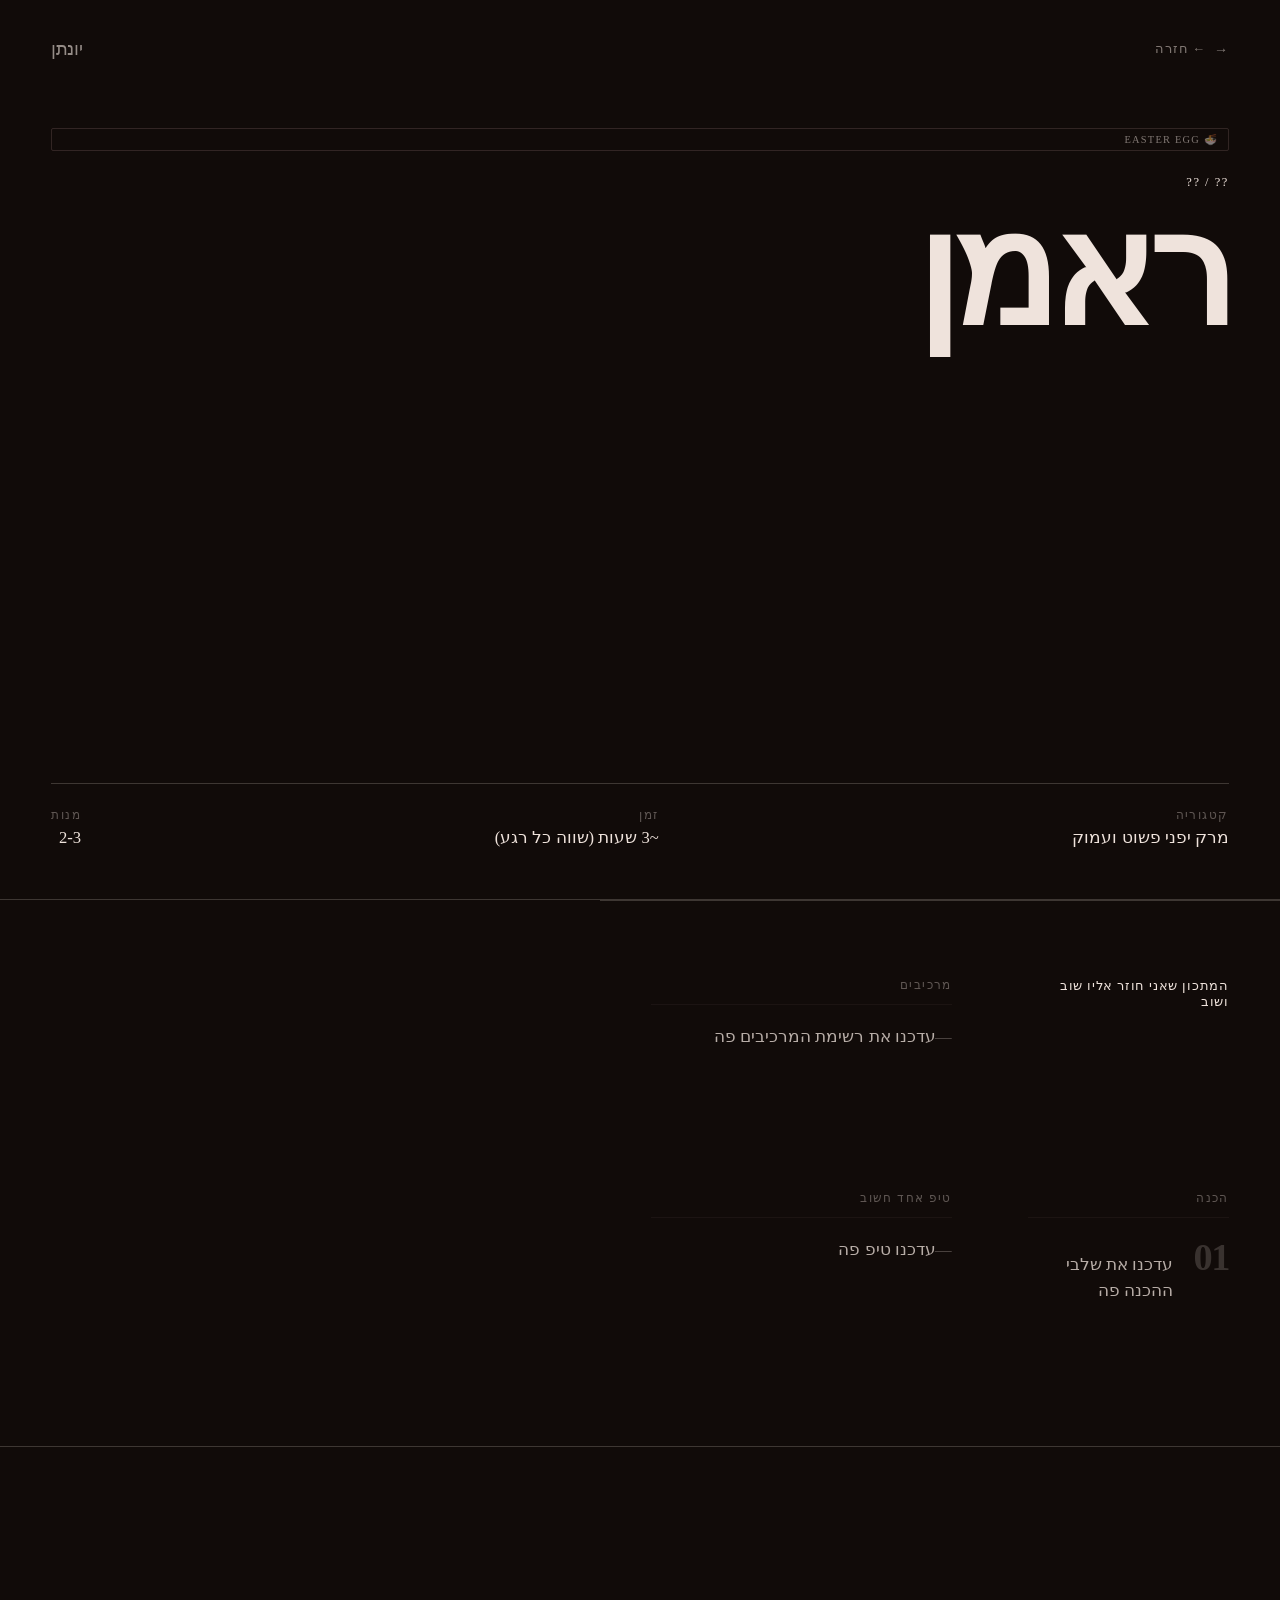
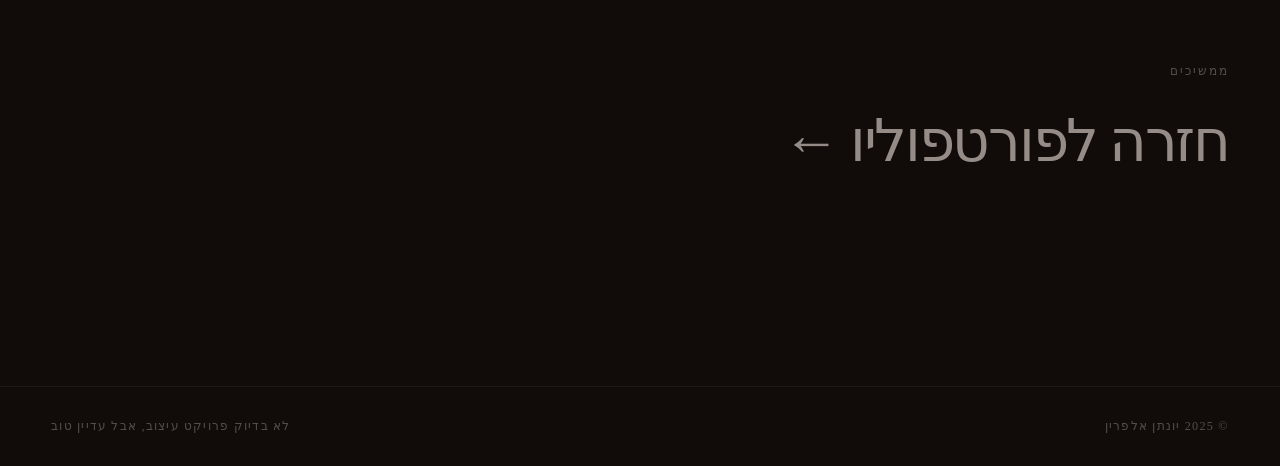
<file: ramen.html>
<!DOCTYPE html>
<html lang="he" dir="rtl">

<head>
    <meta charset="UTF-8" />
    <meta name="viewport" content="width=device-width, initial-scale=1.0" />
    <title>ראמן - המתכון הסודי</title>
    <link rel="preconnect" href="https://api.fontshare.com" />
    <link href="https://api.fontshare.com/v2/css?f[]=sentient@400,500,700&display=swap" rel="stylesheet" />
    <link rel="stylesheet" href="proj.css" />
    <style>
        /* Extra styles for the recipe page */
        .recipe-note {
            font-size: clamp(.75rem, 1vw, .85rem);
            letter-spacing: .06em;
            text-transform: uppercase;
            opacity: .35;
            margin-bottom: 3rem;
        }

        .recipe-section {
            margin-bottom: clamp(2.5rem, 5vw, 4rem);
        }

        .recipe-section-title {
            font-size: clamp(.7rem, .9vw, .85rem);
            letter-spacing: .12em;
            text-transform: uppercase;
            opacity: .35;
            margin-bottom: 1.25rem;
            padding-bottom: .75rem;
            border-bottom: 1px solid rgba(233, 184, 184, .15);
        }

        .recipe-list {
            list-style: none;
            display: flex;
            flex-direction: column;
            gap: .65rem;
        }

        .recipe-list li {
            font-size: clamp(.9rem, 1.3vw, 1.1rem);
            opacity: .75;
            line-height: 1.5;
            padding-right: 1rem;
            position: relative;
        }

        .recipe-list li::before {
            content: '—';
            position: absolute;
            right: 0;
            opacity: .4;
        }

        .recipe-steps {
            list-style: none;
            counter-reset: step;
            display: flex;
            flex-direction: column;
            gap: 1.25rem;
        }

        .recipe-steps li {
            counter-increment: step;
            display: grid;
            grid-template-columns: 2.5rem 1fr;
            gap: 1rem;
            align-items: baseline;
        }

        .recipe-steps li::before {
            content: counter(step, decimal-leading-zero);
            font-size: clamp(1.8rem, 3vw, 2.5rem);
            font-weight: 700;
            letter-spacing: -.04em;
            opacity: .18;
            line-height: 1;
        }

        .recipe-steps li span {
            font-size: clamp(.9rem, 1.3vw, 1.1rem);
            opacity: .75;
            line-height: 1.6;
        }

        .secret-badge {
            display: inline-block;
            font-size: .65rem;
            letter-spacing: .12em;
            text-transform: uppercase;
            border: 1px solid rgba(233, 184, 184, .3);
            padding: .25rem .6rem;
            border-radius: 2px;
            opacity: .5;
            margin-bottom: 1.5rem;
        }

        [dir="ltr"] .recipe-list li {
            padding-right: 0;
            padding-left: 1rem;
        }
        [dir="ltr"] .recipe-list li::before {
            right: auto;
            left: 0;
        }
    </style>
</head>

<body>
    <div id="cursor"></div>
    <div id="thread"></div>

    <nav>
        <a href="index.html" class="nav-back">← חזרה</a>
        <a href="index.html" class="nav-logo">יונתן</a>
    </nav>

    <section class="proj-hero">
        <span class="secret-badge">🍜 easter egg</span>
        <p class="proj-number reveal">?? / ??</p>
        <h1 class="proj-title reveal" style="transition-delay:.1s">ראמן</h1>
        <div class="proj-meta reveal" style="transition-delay:.2s">
            <div class="proj-meta-item">
                <div class="proj-meta-label">קטגוריה</div>
                <div class="proj-meta-value">מרק יפני פשוט ועמוק</div>
            </div>
            <div class="proj-meta-item">
                <div class="proj-meta-label">זמן</div>
                <div class="proj-meta-value">~3 שעות (שווה כל רגע)</div>
            </div>
            <div class="proj-meta-item">
                <div class="proj-meta-label">מנות</div>
                <div class="proj-meta-value">2-3</div>
            </div>
        </div>
    </section>

    <div class="proj-description" style="max-width: 680px;">
        <p class="recipe-note reveal">המתכון שאני חוזר אליו שוב ושוב</p>

        <!-- Ingredients section - FILL THIS IN -->
        <div class="recipe-section reveal">
            <div class="recipe-section-title">מרכיבים</div>
            <ul class="recipe-list">
                <li>עדכנו את רשימת המרכיבים פה</li>
            </ul>
        </div>

        <!-- Steps section - FILL THIS IN -->
        <div class="recipe-section reveal" style="transition-delay:.1s">
            <div class="recipe-section-title">הכנה</div>
            <ol class="recipe-steps">
                <li><span>עדכנו את שלבי ההכנה פה</span></li>
            </ol>
        </div>

        <!-- Tips -->
        <div class="recipe-section reveal" style="transition-delay:.2s">
            <div class="recipe-section-title">טיפ אחד חשוב</div>
            <ul class="recipe-list">
                <li>עדכנו טיפ פה</li>
            </ul>
        </div>
    </div>

    <div class="proj-next">
        <span class="proj-next-label">ממשיכים</span>
        <a href="index.html" class="proj-next-link">חזרה לפורטפוליו ←</a>
    </div>

    <footer>
        <span>© 2025 יונתן אלפרין</span>
        <span>לא בדיוק פרויקט עיצוב, אבל עדיין טוב</span>
    </footer>

    <script src="proj.js"></script>
</body>

</html>
</file>
<file: proj.css>
*,
*::before,
*::after {
    box-sizing: border-box;
    margin: 0;
    padding: 0
}

:root {
    --bg: #110B09;
    --fg: #EFE3DC;
    --muted: rgba(239, 227, 220, .2);
    --ease: cubic-bezier(.16, 1, .3, 1);
    --font: "narkiss-yair-variable", 'Sentient', Georgia, serif;
    --fvs-light:   "MONO" 0, "wght" 300;
    --fvs-regular: "MONO" 0, "wght" 400;
    --fvs-bold:    "MONO" 0, "wght" 700;
}

html { scroll-behavior: smooth }

body {
    background: var(--bg);
    color: var(--fg);
    font-family: var(--font);
    font-variation-settings: var(--fvs-regular);
    cursor: none;
    -webkit-font-smoothing: antialiased
}

/* Hide native scrollbar */
::-webkit-scrollbar {
    display: none;
    width: 0;
    height: 0;
}
* {
    scrollbar-width: none;
}


#cursor {
    position: fixed;
    top: 0;
    left: 0;
    width: 10px;
    height: 10px;
    border-radius: 50%;
    background: var(--fg);
    pointer-events: none;
    z-index: 9999;
    will-change: transform;
    transform: translate(-200px, -200px);
    transition: width .25s var(--ease), height .25s var(--ease), background .25s var(--ease), border-color .25s var(--ease)
}

#cursor.big {
    width: 52px;
    height: 52px;
    background: transparent;
    border: 1.5px solid var(--fg)
}

#thread {
    position: fixed;
    left: 0;
    top: 0;
    width: 2px;
    height: 0%;
    background: var(--fg);
    z-index: 50;
    transition: height .05s linear
}

nav {
    position: fixed;
    top: 0;
    left: 0;
    right: 0;
    z-index: 100;
    display: flex;
    justify-content: space-between;
    align-items: center;
    padding: clamp(1.5rem, 3vw, 2.5rem) clamp(1.5rem, 4vw, 4rem)
}

.nav-back {
    font-size: clamp(.8rem, 1vw, .95rem);
    color: var(--fg);
    text-decoration: none;
    letter-spacing: .06em;
    text-transform: uppercase;
    opacity: .5;
    transition: opacity .3s;
    display: flex;
    align-items: center;
    gap: .5rem
}

.nav-back::before {
    content: '→';
    font-size: 1.1em
}

.nav-back:hover { opacity: 1 }

.nav-logo {
    font-size: clamp(1rem, 1.4vw, 1.25rem);
    font-weight: 500;
    letter-spacing: -.02em;
    color: var(--fg);
    text-decoration: none;
    opacity: .6;
    transition: opacity .3s
}

.nav-logo:hover { opacity: 1 }

.proj-hero {
    min-height: 100svh;
    display: flex;
    flex-direction: column;
    justify-content: flex-start;
    padding: clamp(1.5rem, 4vw, 4rem);
    padding-top: 8rem;
    border-bottom: 1px solid var(--muted)
}

.proj-meta {
    margin-top: auto;
}

.proj-number {
    /* "01 / 05" is digits + slash with no strong-direction character, so an
       RTL context renders it as "05 / 01". Force LTR, keep it right-aligned. */
    direction: ltr;
    text-align: right;
    font-size: clamp(calc(.7rem + 1px), calc(.9vw + 1px), calc(.85rem + 1px));
    font-variation-settings: var(--fvs-light);
    letter-spacing: .12em;
    text-transform: uppercase;
    opacity: .35;
    margin-bottom: 1rem
}

.proj-title {
    font-size: clamp(4rem, 12vw, 14rem);
    font-weight: 700;
    font-variation-settings: var(--fvs-bold);
    line-height: .88;
    letter-spacing: -.04em;
    margin-bottom: clamp(2rem, 5vw, 5rem)
}

.proj-meta {
    display: flex;
    justify-content: space-between;
    align-items: flex-end;
    padding-top: 1.5rem;
    border-top: 1px solid var(--muted);
    flex-wrap: wrap;
    gap: 1rem
}

.proj-meta-label {
    font-size: calc(.7rem + 1px);
    font-variation-settings: var(--fvs-light);
    letter-spacing: .12em;
    text-transform: uppercase;
    opacity: .35;
    margin-bottom: .3rem
}

.proj-meta-value {
    font-size: clamp(1rem, 1.3vw, 1.1rem);
    font-variation-settings: var(--fvs-regular);
}

.proj-images {
    padding: clamp(3rem, 6vw, 8rem) clamp(1.5rem, 4vw, 4rem);
    display: grid;
    gap: clamp(1rem, 2vw, 2rem)
}

.proj-images.cols-1 { grid-template-columns: 1fr }
.proj-images.cols-2 { grid-template-columns: 1fr 1fr }
.proj-images.cols-3 { grid-template-columns: 1fr 1fr 1fr }

.proj-images.cols-1.portrait { justify-items: center }
.proj-images.cols-1.portrait .proj-img-wrap { max-width: 480px }

.proj-img-wrap {
    width: 100%;
    background: rgba(239, 227, 220, .06);
    border-radius: 4px;
    overflow: hidden;
    position: relative
}

.proj-img-wrap img {
    width: 100%;
    height: auto;
    display: block
}

.proj-img-placeholder {
    font-size: .75rem;
    letter-spacing: .1em;
    text-transform: uppercase;
    opacity: .2;
    text-align: center;
    padding: 1rem
}

.proj-img-wrap.tall { aspect-ratio: 4/5 }
.proj-img-wrap.wide { aspect-ratio: 21/9 }
.proj-img-wrap.square { aspect-ratio: 1/1 }

.proj-description {
    padding: clamp(3rem, 6vw, 8rem) clamp(1.5rem, 4vw, 4rem);
    display: grid;
    grid-template-columns: 1fr 1.5fr;
    gap: clamp(2rem, 6vw, 8rem);
    border-top: 1px solid var(--muted)
}

@media(max-width:700px) {
    .proj-description { grid-template-columns: 1fr }
    .proj-images.cols-2,
    .proj-images.cols-3 { grid-template-columns: 1fr }
}

.proj-desc-label {
    font-size: calc(.7rem + 1px);
    font-variation-settings: var(--fvs-light);
    letter-spacing: .12em;
    text-transform: uppercase;
    opacity: .35;
    padding-top: .2rem
}

.proj-desc-text {
    font-size: clamp(1rem, 1.8vw, 1.5rem);
    line-height: 1.6;
    max-width: 68ch;
    opacity: .85
}

.proj-desc-text p+p { margin-top: 1em }

.proj-skills {
    padding: clamp(2rem, 4vw, 5rem) clamp(1.5rem, 4vw, 4rem);
    border-top: 1px solid var(--muted);
    display: flex;
    gap: clamp(.75rem, 2vw, 2rem);
    flex-wrap: wrap;
    align-items: baseline
}

.proj-skills-label {
    font-size: calc(.7rem + 1px);
    font-variation-settings: var(--fvs-light);
    letter-spacing: .12em;
    text-transform: uppercase;
    opacity: .35;
    flex-shrink: 0
}

.skill-tag {
    font-size: clamp(.8rem, 1.1vw, 1rem);
    padding: .4rem 1rem;
    border: 1px solid var(--muted);
    border-radius: 50px;
    opacity: .7
}

.proj-next {
    padding: clamp(4rem, 8vw, 10rem) clamp(1.5rem, 4vw, 4rem);
    border-top: 1px solid var(--muted);
    display: flex;
    flex-direction: column;
    gap: clamp(1.5rem, 3vw, 2.5rem);
    min-height: 60svh;
    justify-content: center;
}

.proj-next-label {
    font-size: calc(.7rem + 1px);
    font-variation-settings: var(--fvs-light);
    letter-spacing: .16em;
    text-transform: uppercase;
    opacity: .3
}

.proj-next-link {
    font-size: clamp(1.5rem, 4.5vw, 5rem);
    font-variation-settings: var(--fvs-bold);
    letter-spacing: -.04em;
    color: var(--fg);
    text-decoration: none;
    line-height: .88;
    opacity: .6;
    transition: opacity .4s var(--ease);
    display: block;
}

.proj-next-link:hover { opacity: 1 }

.reveal {
    opacity: 0;
    transform: translateY(24px);
    transition: opacity .9s var(--ease), transform .9s var(--ease)
}

.reveal.in {
    opacity: 1;
    transform: none
}

footer {
    padding: 2rem clamp(1.5rem, 4vw, 4rem);
    border-top: 1px solid var(--muted);
    display: flex;
    justify-content: space-between;
    font-size: calc(.7rem + 1px);
    font-variation-settings: var(--fvs-light);
    letter-spacing: .1em;
    text-transform: uppercase;
    opacity: .3
}

/* Same reversal in the footer's counter. */
footer .foot-num { direction: ltr; }
</file>
